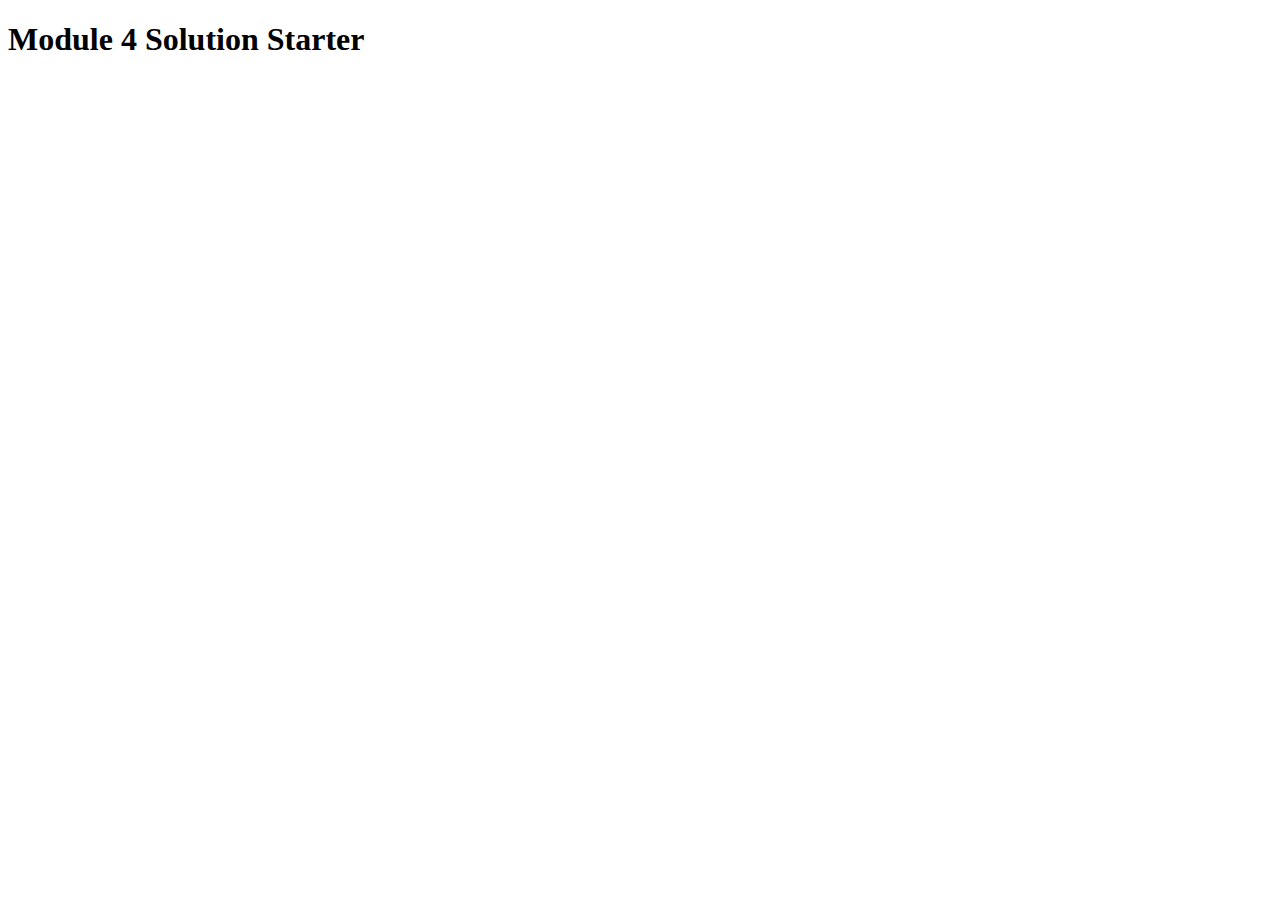
<file: easier/index.html>
<!DOCTYPE html>
<html>
<head>
  <meta charset="utf-8">
  <title>Module 4 Solution Starter</title>
  <script src="SpeakHello.js"></script>
  <script src="SpeakGoodBye.js"></script>
  <script src="script.js"></script>
</head>
<body>
  <h1>Module 4 Solution Starter</h1>
</body>
</html>
</file>
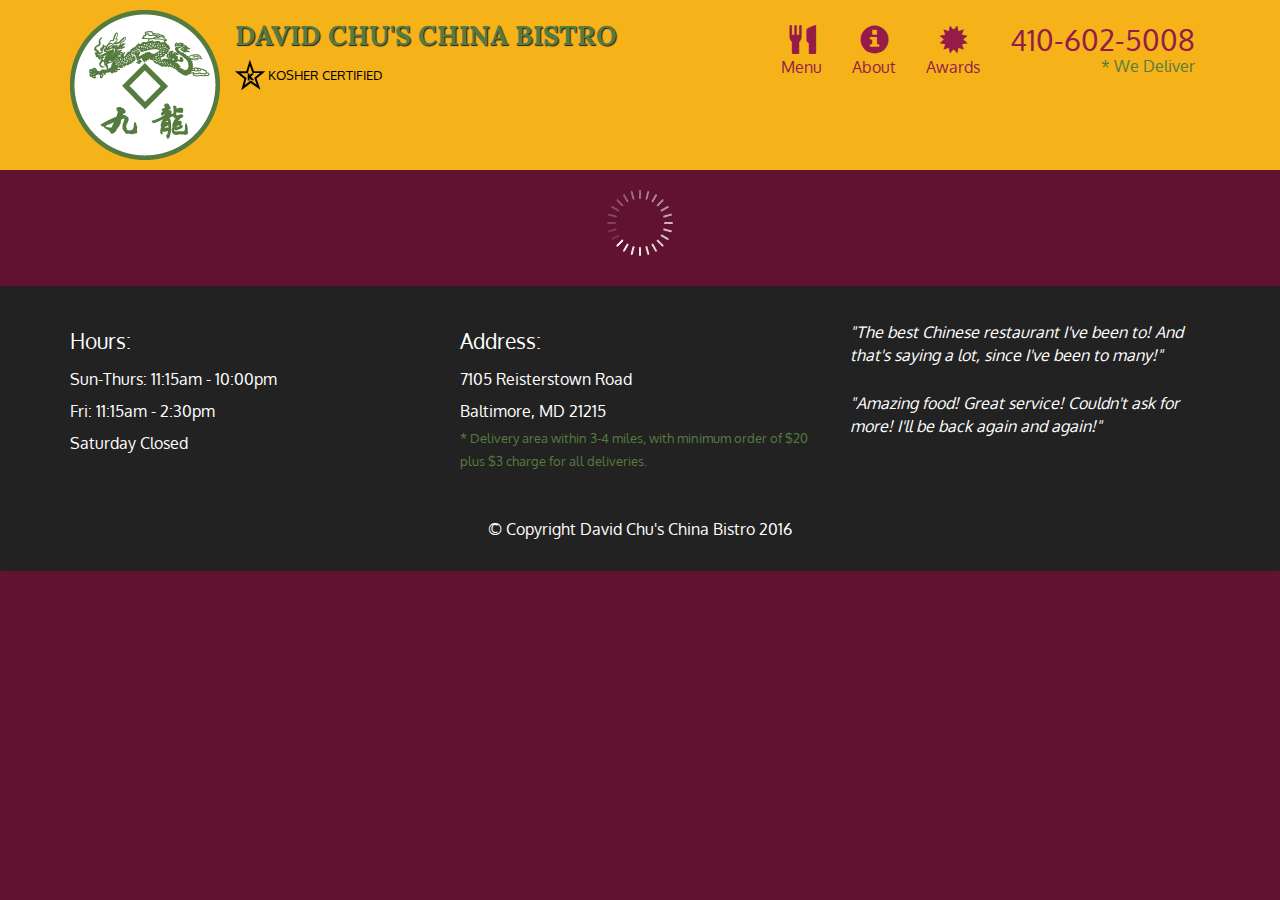
<file: module-5_solution/index.html>
<!doctype html>
<html lang="en">
  <head>
    <meta charset="utf-8">
    <meta http-equiv="X-UA-Compatible" content="IE=edge">
    <meta name="viewport" content="width=device-width, initial-scale=1">
    <title>David Chu's China Bistro</title>
    <link rel="stylesheet" href="css/bootstrap.min.css">
    <link rel="stylesheet" href="css/styles.css">
    <link href='https://fonts.googleapis.com/css?family=Oxygen:400,300,700' rel='stylesheet' type='text/css'>
    <link href='https://fonts.googleapis.com/css?family=Lora' rel='stylesheet' type='text/css'>
  </head>
<body>
  <header>
    <nav id="header-nav" class="navbar navbar-default">
      <div class="container">
        <div class="navbar-header">
          <a href="index.html" class="pull-left visible-md visible-lg">
            <div id="logo-img" alt="Logo image"></div>
          </a>

          <div class="navbar-brand">
            <a href="index.html"><h1>David Chu's China Bistro</h1></a>
            <p>
              <img src="images/star-k-logo.png" alt="Kosher certification">
              <span>Kosher Certified</span>
            </p>
          </div>

          <button id="navbarToggle" type="button" class="navbar-toggle collapsed" data-toggle="collapse" data-target="#collapsable-nav" aria-expanded="false">
            <span class="sr-only">Toggle navigation</span>
            <span class="icon-bar"></span>
            <span class="icon-bar"></span>
            <span class="icon-bar"></span>
          </button>
        </div>
        
        <div id="collapsable-nav" class="collapse navbar-collapse">
           <ul id="nav-list" class="nav navbar-nav navbar-right">
            <li id="navHomeButton" class="visible-xs active">
              <a href="index.html">
                <span class="glyphicon glyphicon-home"></span> Home</a>
            </li>
            <li id="navMenuButton">
              <a href="#" onclick="$dc.loadMenuCategories();">
                <span class="glyphicon glyphicon-cutlery"></span><br class="hidden-xs"> Menu</a>
            </li>
            <li>
              <a href="#">
                <span class="glyphicon glyphicon-info-sign"></span><br class="hidden-xs"> About</a>
            </li>
            <li>
              <a href="#">
                <span class="glyphicon glyphicon-certificate"></span><br class="hidden-xs"> Awards</a>
            </li>
            <li id="phone" class="hidden-xs">
              <a href="tel:410-602-5008">
                <span>410-602-5008</span></a><div>* We Deliver</div>
            </li>
          </ul><!-- #nav-list -->
        </div><!-- .collapse .navbar-collapse -->
      </div><!-- .container -->
    </nav><!-- #header-nav -->
  </header>

  <div id="call-btn" class="visible-xs">
    <a class="btn" href="tel:410-602-5008">
    <span class="glyphicon glyphicon-earphone"></span>
    410-602-5008
    </a>
  </div>
  <div id="xs-deliver" class="text-center visible-xs">* We Deliver</div>

  <div id="main-content" class="container"></div>

  <footer class="panel-footer">
    <div class="container">
      <div class="row">
        <section id="hours" class="col-sm-4">
          <span>Hours:</span><br>
          Sun-Thurs: 11:15am - 10:00pm<br>
          Fri: 11:15am - 2:30pm<br>
          Saturday Closed
          <hr class="visible-xs">
        </section>
        <section id="address" class="col-sm-4">
          <span>Address:</span><br>
          7105 Reisterstown Road<br>
          Baltimore, MD 21215
          <p>* Delivery area within 3-4 miles, with minimum order of $20 plus $3 charge for all deliveries.</p>
          <hr class="visible-xs">
        </section>
        <section id="testimonials" class="col-sm-4">
          <p>"The best Chinese restaurant I've been to! And that's saying a lot, since I've been to many!"</p>
          <p>"Amazing food! Great service! Couldn't ask for more! I'll be back again and again!"</p>
        </section>
      </div>
      <div class="text-center">&copy; Copyright David Chu's China Bistro 2016</div>
    </div>
  </footer>

  <!-- jQuery (Bootstrap JS plugins depend on it) -->
  <script src="js/jquery-2.1.4.min.js"></script>
  <script src="js/bootstrap.min.js"></script>
  <script src="js/ajax-utils.js"></script>
  <script src="js/script.js"></script>
</body>
</html>
</file>
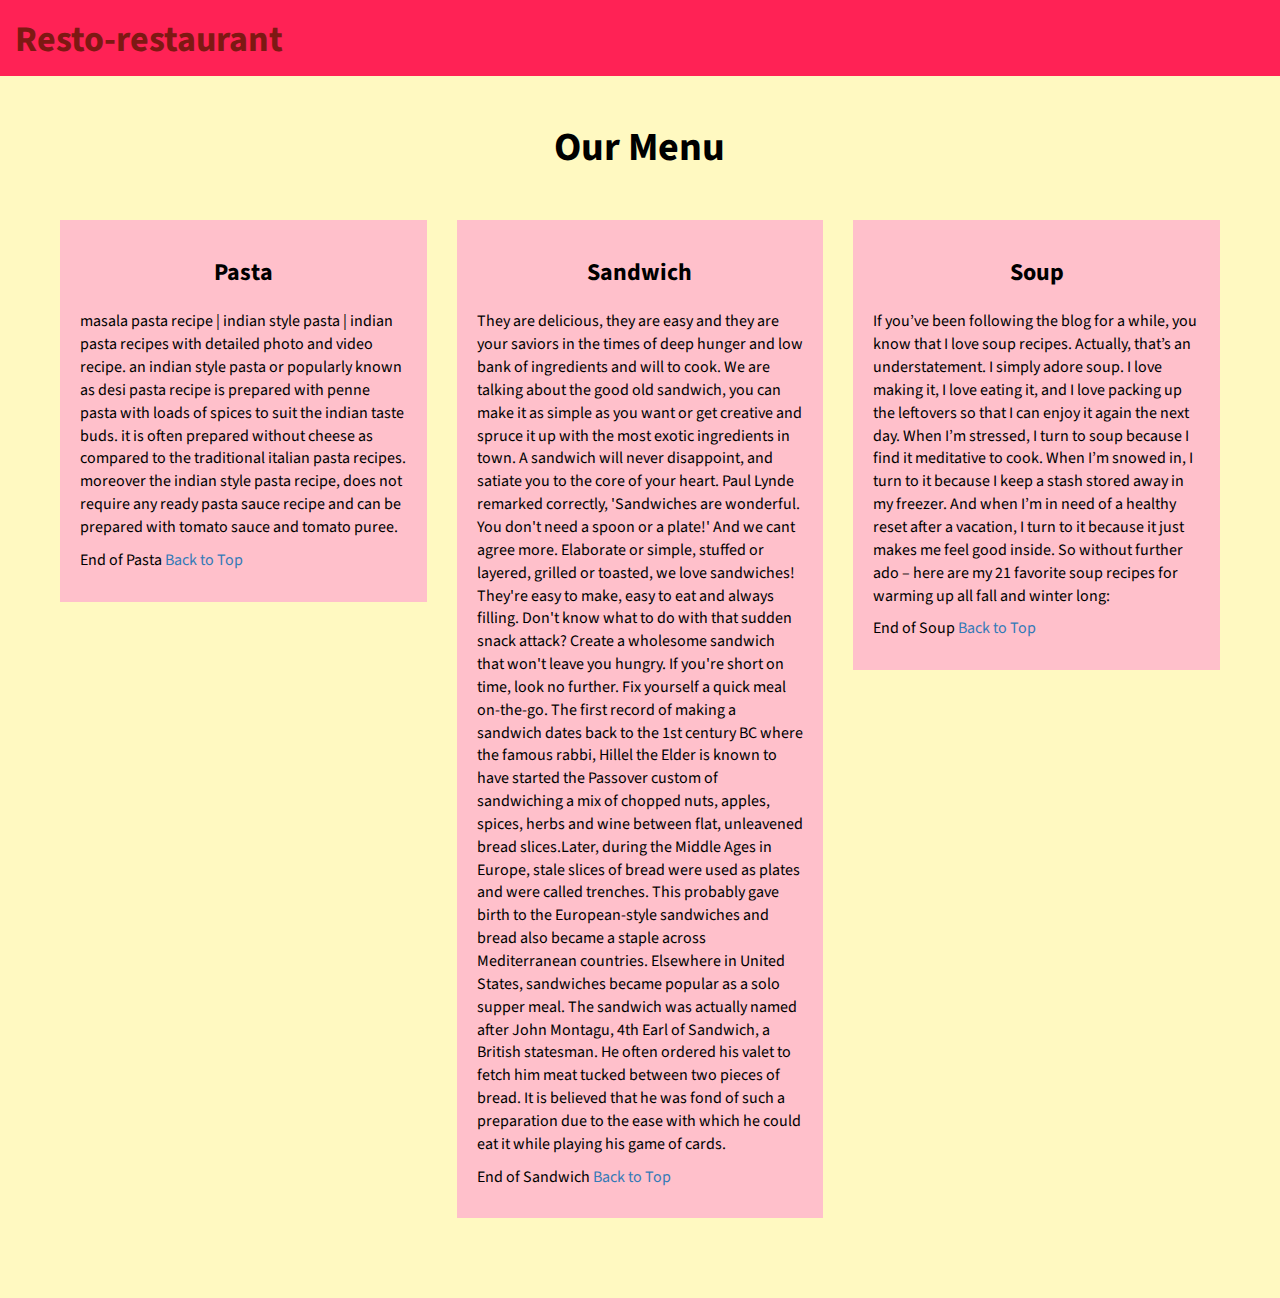
<file: module3_solution/index.html>
<!DOCTYPE html>
<html lang="en">

<head>
    <meta charset="utf-8">
    <meta http-equiv="X-UA-Compatible" content="IE=edge">
    <meta name="viewport" content="width=device-width, initial-scale=1">
    <title>Restaurant</title>
    <link rel="stylesheet" href="css/bootstrap.min.css">
    <link rel="stylesheet" href="css/styles.css">
    <link href="https://fonts.googleapis.com/css?family=Source+Sans+Pro" rel="stylesheet">
    <link href="https://fonts.googleapis.com/css?family=Abril+Fatface" rel="stylesheet">
    <link href="https://fonts.googleapis.com/css2?family=Oxygen:wght@300;400&display=swap" rel="stylesheet" type='text/css'>
</head>

<body>
    <header>
        <nav id="header-nav" class="navbar navbar-default">
            <div class="container-fluid">
                <div class="navbar-header">
                    <div class="navbar-brand">
                        <a href="index.html"><h1>Resto-restaurant</h1></a>
                    </div>

                    <button type="button" class="navbar-toggle collapsed visible-xs" data-toggle="collapse" data-target="#collapsable-nav" aria-expanded="false">
                        <span class="sr-only">Navbar</span>
                        <span class="icon-bar"></span>
                        <span class="icon-bar"></span>
                        <span class="icon-bar"></span>
                    </button>
                </div>

                <div id="collapsable-nav" class="collapse navbar-collapse">
                    <ul id="nav-list" class="nav navbar-nav navbar-right visible-xs text-center">
                        <li>
                            <a href="#pasta-tile"><br class="hidden-xs"> Pasta</a>
                        </li>
                        <li>
                            <a href="#sandwich-tile"><br class="hidden-xs"> Sandwich</a>
                        </li>
                        <li>
                            <a href="#soup-tile"><br class="hidden-xs"> Soup</a>
                        </li>
                    </ul>
                </div>
            </div>
        </nav>
    </header>

    <div id="main-content" class="container">
        <h2 id="top-heading" class="text-center">Our Menu</h2>
        <div id="home-tiles" class="row">
            <div class="col-md-4 col-sm-6 col-xs-12">
                <div id="pasta-tile">
                    <section>
                        <h3 class="text-center">Pasta</h3>
                        <p>
                            masala pasta recipe | indian style pasta | indian pasta recipes with detailed photo and video recipe. an indian style pasta or popularly known as desi pasta recipe is prepared with penne pasta with loads of spices to suit the indian taste buds. it is often prepared without cheese as compared to the traditional italian pasta recipes. moreover the indian style pasta recipe, does not require any ready pasta sauce recipe and can be prepared with tomato sauce and tomato puree.
                        </p>
                        <p>
                            End of Pasta  <a href="#top-heading">Back to Top</a>
                        </p>
                    </section>
                </div>
            </div>
            <div class="col-md-4 col-sm-6 col-xs-12">
                <div id="sandwich-tile">
                    <section>
                        <h3 class="text-center">Sandwich</h3>
                        <p>
                         They are delicious, they are easy and they are your saviors in the times of deep hunger and low bank of ingredients and will to cook. We are talking about the good old sandwich, you can make it as simple as you want or get creative and spruce it up with the most exotic ingredients in town. A sandwich will never disappoint, and satiate you to the core of your heart. Paul Lynde remarked correctly, 'Sandwiches are wonderful. You don't need a spoon or a plate!' And we cant agree more. 
Elaborate or simple, stuffed or layered, grilled or toasted, we love sandwiches! They're easy to make, easy to eat and always filling. Don't know what to do with that sudden snack attack? Create a wholesome sandwich that won't leave you hungry. If you're short on time, look no further. Fix yourself a quick meal on-the-go.

The first record of making a sandwich dates back to the 1st century BC where the famous rabbi, Hillel the Elder is known to have started the Passover custom of sandwiching a mix of chopped nuts, apples, spices, herbs and wine between flat, unleavened bread slices.Later, during the Middle Ages in Europe, stale slices of bread were used as plates and were called trenches. This probably gave birth to the European-style sandwiches and bread also became a staple across Mediterranean countries. Elsewhere in United States, sandwiches became popular as a solo supper meal.

The sandwich was actually named after John Montagu, 4th Earl of Sandwich, a British statesman. He often ordered his valet to fetch him meat tucked between two pieces of bread. It is believed that he was fond of such a preparation due to the ease with which he could eat it while playing his game of cards.   
                        </p>
                        <p>
                            End of Sandwich  <a href="#top-heading">Back to Top</a>
                        </p>
                    </section>
                </div>
            </div>
            <!-- <div class="clearfix visible-md-block"></div> -->
            <div class="col-md-4 col-sm-12 col-xs-12">
                <div id="soup-tile">
                    <section>
                        <h3 class="text-center">Soup</h3>
                        <p>
                            If you’ve been following the blog for a while, you know that I love soup recipes. Actually, that’s an understatement. I simply adore soup. I love making it, I love eating it, and I love packing up the leftovers so that I can enjoy it again the next day. When I’m stressed, I turn to soup because I find it meditative to cook. When I’m snowed in, I turn to it because I keep a stash stored away in my freezer. And when I’m in need of a healthy reset after a vacation, I turn to it because it just makes me feel good inside. So without further ado – here are my 21 favorite soup recipes for warming up all fall and winter long:
                            




                        </p>
                        <p>
                            End of Soup  <a href="#top-heading">Back to Top</a>
                        </p>
                    </section>
                </div>
            </div>
            <!-- <div class="clearfix visible-lg-block"></div> -->
        </div>
    </div>
    <div class="clearfix visible-lg-block"></div>


    <!-- jQuery (Bootstrap JS plugins depend on it) -->
    <script src="js/jquery-3.1.1.min.js"></script>
    <script src="js/bootstrap.min.js"></script>
    <!-- <script src="js/script.js"></script> -->

</body>

</html>
</file>
<file: module-5_solution/css/styles.css>
body {
  font-size: 16px;
  color: #fff;
  background-color: #61122f;
  font-family: 'Oxygen', sans-serif;
}

/** HEADER **/
#header-nav {
  background-color: #f6b319;
  border-radius: 0;
  border: 0;
}

#logo-img {
  background: url('../images/restaurant-logo_large.png') no-repeat;
  width: 150px;
  height: 150px;
  margin: 10px 15px 10px 0;
}

.navbar-brand {
  padding-top: 25px;
}
.navbar-brand h1 { /* Restaurant name */
  font-family: 'Lora', serif;
  color: #557c3e;
  font-size: 1.5em;
  text-transform: uppercase;
  font-weight: bold;
  text-shadow: 1px 1px 1px #222;
  margin-top: 0;
  margin-bottom: 0;
  line-height: .75;
}
.navbar-brand a:hover, .navbar-brand a:focus {
  text-decoration: none;
}
.navbar-brand p { /* Kosher cert */
  color: #000;
  text-transform: uppercase;
  font-size: .7em;
  margin-top: 15px;
}
.navbar-brand p span { /* Star-K */
  vertical-align: middle;
}

#nav-list {
  margin-top: 10px;
}
#nav-list a {
  color: #951C49;
  text-align: center;
}
#nav-list a:hover {
  background: #E7E7E7;
}
#nav-list a span {
  font-size: 1.8em;
}

#phone {
  margin-top: 5px;
}
#phone a { /* Phone number */
  text-align: right;
  padding-bottom: 0;
}
#phone div { /* We Deliver */
  color: #557c3e;
  text-align: right;
  padding-right: 15px;
}

.navbar-header button.navbar-toggle, .navbar-header .icon-bar {
  border: 1px solid #61122f;
}
.navbar-header button.navbar-toggle {
  clear: both;
  margin-top: -30px;
}
/* END HEADER */

/* FOOTER */
.panel-footer {
  margin-top: 30px;
  padding-top: 35px;
  padding-bottom: 30px;
  background-color: #222;
  border-top: 0;
}
.panel-footer div.row {
  margin-bottom: 35px;
}
#hours, #address {
  line-height: 2;
}
#hours > span, #address > span {
  font-size: 1.3em;
}
#address p {
  color: #557c3e;
  font-size: .8em;
  line-height: 1.8;
}
#testimonials {
  font-style: italic;
}
#testimonials p:nth-child(2) {
  margin-top: 25px;
}
/* END FOOTER */



/* HOME PAGE */
.container .jumbotron {
  box-shadow: 0 0 50px #3F0C1F;
  border: 2px solid #3F0C1F;
}

#menu-tile, #specials-tile, #map-tile {
  height: 250px;
  width: 100%;
  margin-bottom: 15px;
  position: relative;
  border: 2px solid #3F0C1F;
  overflow: hidden;
}
#menu-tile:hover, #specials-tile:hover, #map-tile:hover {
  box-shadow: 0 1px 5px 1px #cccccc;
}
#menu-tile {
  background: url('../images/menu-tile.jpg') no-repeat;
  background-position: center;
}
#specials-tile {
  background: url('../images/specials-tile.jpg') no-repeat;
  background-position: center;
}
#menu-tile span, #specials-tile span, #map-tile span {
  position: absolute;
  bottom: 0;
  right: 0;
  width: 100%;
  text-align: center;
  font-size: 1.6em;
  text-transform: uppercase;
  background-color: #000;
  color: #fff;
  opacity: .8;
}
/* END HOME PAGE */

/* MENU CATEGORIES PAGE */
.category-tile { 
  position: relative;
  border: 2px solid #3F0C1F;
  overflow: hidden;
  width: 200px;
  height: 200px;
  margin: 0 auto 15px;
}
.category-tile span {
  position: absolute;
  bottom: 0;
  right: 0;
  width: 100%;
  text-align: center;
  font-size: 1.2em;
  text-transform: uppercase;
  background-color: #000;
  color: #fff;
  opacity: .8;
}
.category-tile:hover {
  box-shadow: 0 1px 5px 1px #cccccc;
}

#menu-categories-title + div {
  margin-bottom: 50px;
}
/* END MENU CATEGORIES PAGE */

/* SINGLE CATEGORY PAGE */
.menu-item-tile {
  margin-bottom: 25px;
}
.menu-item-tile hr {
  width: 80%;
}
.menu-item-tile .menu-item-price {
  font-size: 1.1em;
  text-align: right;
  margin-top: -15px;
  margin-right: -15px;
}
.menu-item-tile .menu-item-price span {
  font-size: .6em;
}
.menu-item-photo {
  position: relative;
  border: 2px solid #3F0C1F; 
  overflow: hidden;
  padding: 0;
  margin-right: -15px;
  margin-left: auto;
  margin-bottom: 20px;
  max-width: 250px;
}
.menu-item-photo div {
  position: absolute;
  bottom: 0;
  right: 0;
  width: 80px;
  background-color: #557c3e;
  text-align: center;
}
.menu-item-description {
  padding-right: 30px;
}
h3.menu-item-title {
  margin: 0 0 10px;
}
.menu-item-details {
  font-size: .9em;
  font-style: italic;
}
/* END SINGLE CATEGORY PAGE */


/********** Large devices only **********/
@media (min-width: 1200px) {
  .container .jumbotron {
    background: url('../images/jumbotron_1200.jpg') no-repeat;
    height: 675px;
  }
}

/********** Medium devices only **********/
@media (min-width: 992px) and (max-width: 1199px) {
  /* Header */
  #logo-img {
    background: url('../images/restaurant-logo_medium.png') no-repeat;
    width: 100px;
    height: 100px;
    margin: 5px 5px 5px 0;
  }
  /* End Header */

  /* Home Page */
  .container .jumbotron {
    background: url('../images/jumbotron_992.jpg') no-repeat;
    height: 558px;
  }
  /* End Home Page */
}

/********** Small devices only **********/
@media (min-width: 768px) and (max-width: 991px) {
  /* Home Page */
  .container .jumbotron {
    background: url('../images/jumbotron_768.jpg') no-repeat;
    height: 432px;
  }
  /* End Home Page */
}

/********** Extra small devices only **********/
@media (max-width: 767px) {
  /* Header */
  .navbar-brand {
    padding-top: 10px;
    height: 80px;
  }
  .navbar-brand h1 { /* Restaurant name */
    padding-top: 10px;
    font-size: 5vw; /* 1vw = 1% of viewport width */
  }
  .navbar-brand p { /* Kosher cert */
    font-size: .6em;
    margin-top: 12px;
  }
  .navbar-brand p img { /* Star-K */
    height: 20px;
  }

  #collapsable-nav a { /* Collapsed nav menu text */
    font-size: 1.2em;
  }
  #collapsable-nav a span { /* Collapsed nav menu glyph */
    font-size: 1em;
    margin-right: 5px;
  }

  #call-btn > a {
    font-size: 1.5em;
    display: block;
    margin: 0 20px;
    padding: 10px;
    border: 2px solid #fff;
    background-color: #f6b319;
    color: #951c49;
  }
  #xs-deliver {
    margin-top: 5px;
    font-size: .7em;
    letter-spacing: .1em;
    text-transform: uppercase;
  }
  /* End Header */

  /* Footer */
  .panel-footer section {
    margin-bottom: 30px;
    text-align: center;
  }
  .panel-footer section:nth-child(3) {
    margin-bottom: 0; /* margin already exists on the whole row */
  }
  .panel-footer section hr {
    width: 50%;
  }
  /* End Footer */

  /* Home Page */
  .container .jumbotron {
    margin-top: 30px;
    padding: 0;
  }
  #menu-tile, #specials-tile {
    width: 360px;
    margin: 0 auto 15px;
  }

  .menu-item-photo {
    margin-right: auto;
  }
  .menu-item-tile .menu-item-price {
    text-align: center;
  }
  .menu-item-description {
    text-align: center;;
  }
}


/********** Super extra small devices Only :-) (e.g., iPhone 4) **********/
@media (max-width: 479px) {
  /* Header */
  .navbar-brand h1 { /* Restaurant name */
    padding-top: 5px;
    font-size: 6vw;
  }
  /* End Header */
  
  /* Home page */
  #menu-tile, #specials-tile {
    width: 280px;
    margin: 0 auto 15px;
  }

  .col-xxs-12 {
    position: relative;
    min-height: 1px;
    padding-right: 15px;
    padding-left: 15px;
    float: left;
    width: 100%;
  }
}
</file>
<file: module3_solution/css/styles.css>
body {
    font-size: 16px;
    font-family: 'Oxygen', sans-serif;
    color: black;
    background-color: #fe45;
}




#header-nav {
    text-align:center;
    background-color: #f25;
    border-radius: 0;
    border: 0;
}

#header-nav button {
    margin-top: 20px;
}

.navbar-default .navbar-toggle:focus, .navbar-default .navbar-toggle:hover {
    background-color: gray;
}

.navbar-collapse {
    border-top: 0;
}

.navbar-brand, .navbar-nav li a {
    line-height: 76px;
    height: 76px;
    padding-top: 0;

}

.navbar-brand h1 {
    color: #7d1913;
    
    font-family: 'Source Sans Pro', sans-serif;
    font-weight: bolder;
    font-size: 2.0em;
    text-align : center;
}

.navbar-brand a:hover {
    text-decoration: none;
    text-shadow: 1px 1px 1px #ff5797;
}

#nav-list {
    background-color: #e4af34;
}

#nav-list a {
    
    font-weight: bolder;
    color: #f42828;
    font-size: 1.2em;
}

#nav-list a:hover {
    color: #202020;
    background-color: grey;
}

.navbar-header button.navbar-toggle, .navbar-header .icon-bar {
    border: 1px solid #4ff3;
}




#main-content {
    width: 93%;
    margin-bottom: 30px;
    font-family: 'Source Sans Pro', sans-serif;
}

#main-content h2 {
    font-size: 2.5em;
    font-weight: bold;
    margin-top: 30px;
    margin-bottom: 50px;
    font-family: 'Source Sans Pro', sans-serif;
}

#main-content h3 {
    font-size: 1.5em;
    font-weight: bold;
    margin-bottom: 1em;
    font-family: 'Source Sans Pro', sans-serif;
}

#pasta-tile, #sandwich-tile, #soup-tile {
    width: 100%;
    padding: 20px;
    background-color: pink;
    margin-bottom: 50px;
    box-shadow: 0 0 80px solid black;
}
</file>
